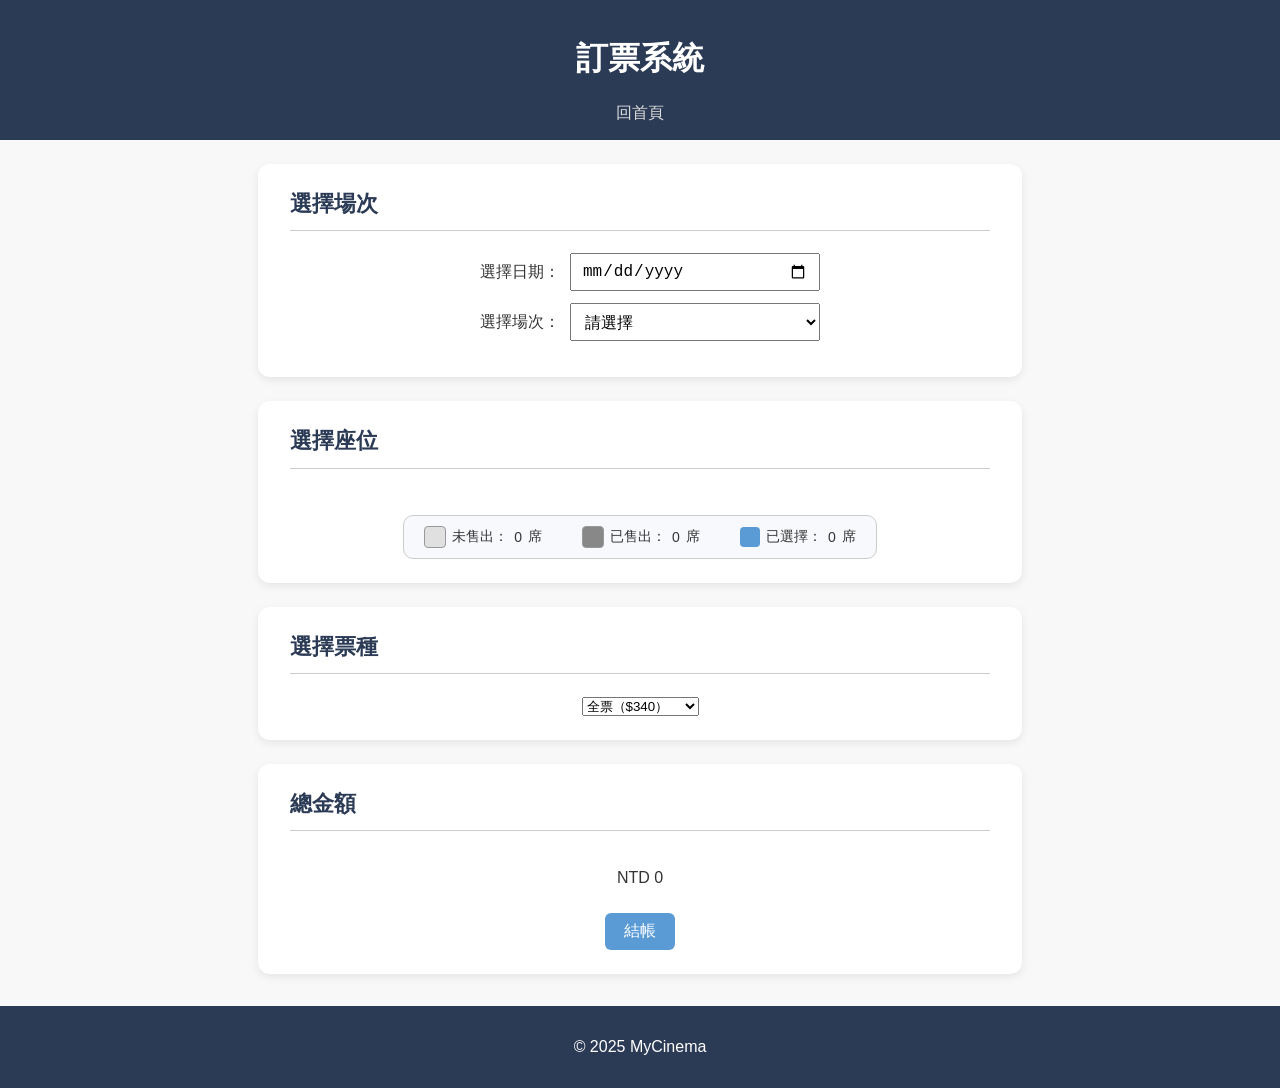
<file: booking.html>
<!DOCTYPE html>
<html lang="zh-Hant">
  <head>
    <meta charset="UTF-8" />
    <meta name="viewport" content="width=device-width, initial-scale=1.0" />
    <title>影城訂票系統 - 訂票</title>
    <link rel="stylesheet" href="css/style.css" />
    <link rel="stylesheet" href="css/booking.css" />
  </head>
  <body>
    <header>
      <h1>訂票系統</h1>
      <nav>
        <a href="index.html">回首頁</a>
      </nav>
    </header>

    <main class="booking">
      <div class="booking-content">
        <!-- 選擇場次 -->
        <section>
          <h2>選擇場次</h2>
          <div class="section-content">
            <div class="form-row">
              <label for="selectDate">選擇日期：</label>
              <input type="date" id="selectDate" />
            </div>
            <div class="form-row">
              <label for="selectTime">選擇場次：</label>
              <select id="selectTime">
                <option value="">請選擇</option>
                <!-- 動態產生選項 -->
              </select>
            </div>
          </div>
        </section>

        <!-- 選擇座位 -->
        <section>
          <h2>選擇座位</h2>
          <div class="section-content">
            <div class="seat-container">
              <div class="col-labels">
                <!-- 顯示 1~14 -->
              </div>
              <div class="seat-rows">
                <!-- 每一行含字母＋座位 -->
              </div>
            </div>
            <div class="seat-status-bar">
              <div class="status-item">
                <span class="seat-sample available"></span> 未售出：<span id="availableCount">0</span>席
              </div>
              <div class="status-item">
                <span class="seat-sample sold"></span> 已售出：<span id="soldCount">0</span>席
              </div>
              <div class="status-item">
                <span class="seat-sample selected"></span> 已選擇：<span id="selectedCount">0</span>席
              </div>
            </div>
          </div>
        </section>

        <!-- 選擇票種 -->
        <section>
          <h2>選擇票種</h2>
          <div class="section-content">
            <select id="ticketType">
              <option value="340">全票（$340）</option>
              <option value="280">優待票（$280）</option>
              <option value="250">早場票（$250）</option>
              <option value="150">愛心票（$150）</option>
            </select>
          </div>
        </section>

        <!-- 總金額與結帳 -->
        <section>
          <h2>總金額</h2>
          <div class="section-content">
            <p id="total">NTD 0</p>
            <button id="checkout" class="book-btn">結帳</button>
          </div>
        </section>
      </div>
    </main>

    <footer><p>© 2025 MyCinema</p></footer>
    <script src="js/booking.js"></script>
  </body>
</html>
</file>
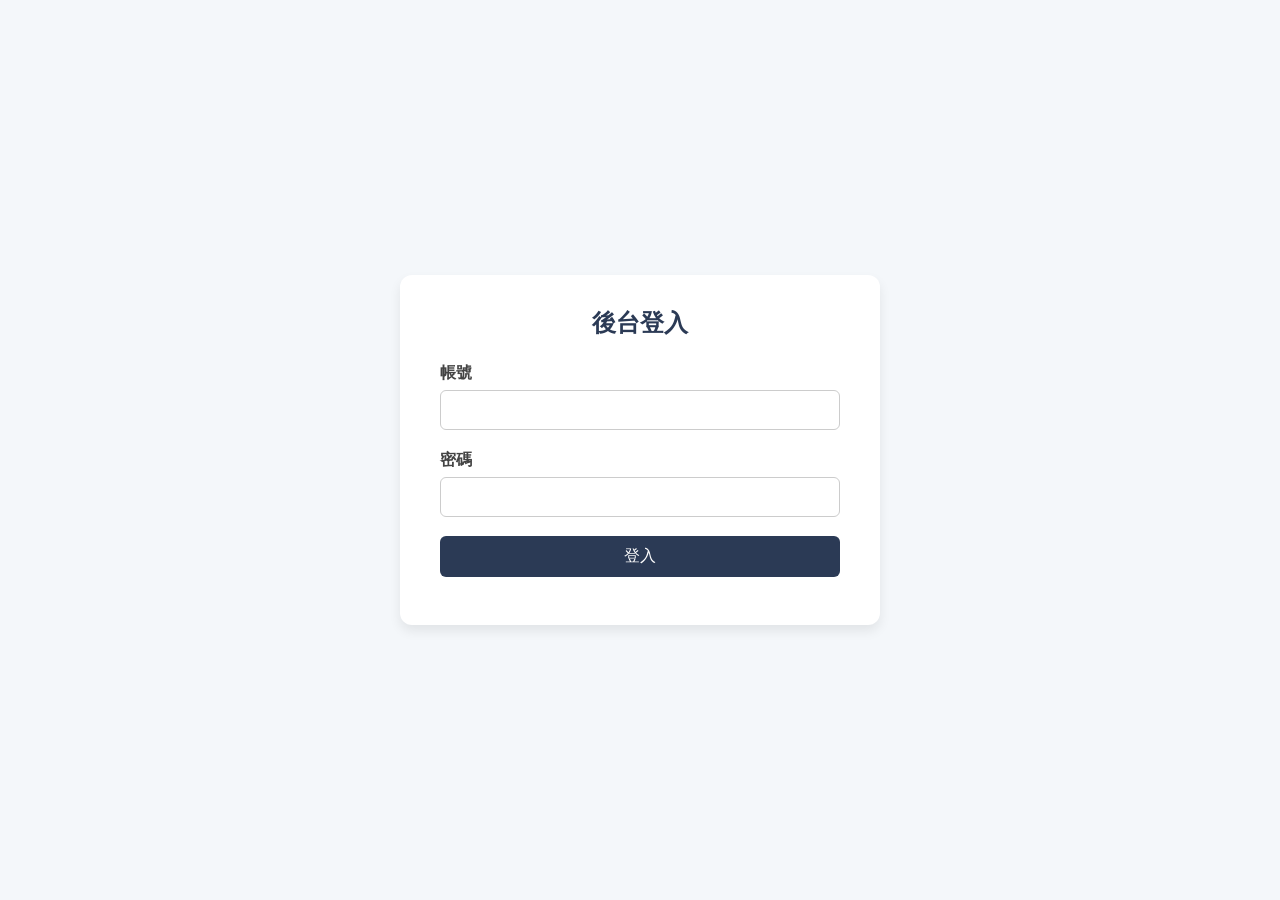
<file: login.html>
<!DOCTYPE html>
<html lang="zh-Hant">
<head>
  <meta charset="UTF-8" />
  <meta name="viewport" content="width=device-width, initial-scale=1.0"/>
  <title>後台登入 - MyCinema</title>
  <link rel="stylesheet" href="css/style.css">
  <link rel="stylesheet" href="css/login.css">
  
</head>
<body>

  <div class="login-box">
    <h2>後台登入</h2>
    <form id="loginForm">
      <label for="username">帳號</label>
      <input type="text" id="username" required />

      <label for="password">密碼</label>
      <input type="password" id="password" required />

      <button type="submit">登入</button>
    </form>
    <div class="error" id="errorMsg"></div>
  </div>

<script src="js/login.js"></script>
</body>
</html>
</file>
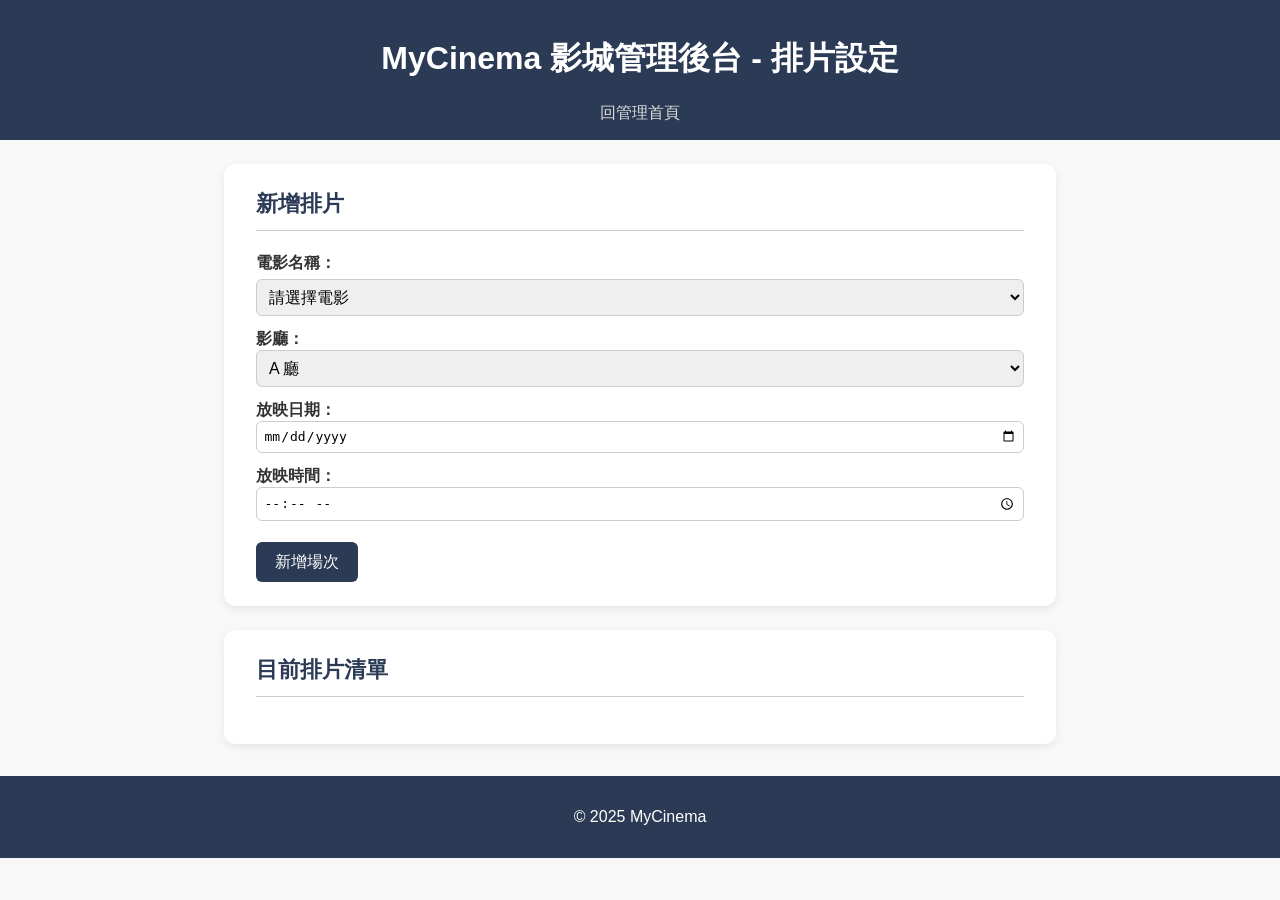
<file: schedule.html>
<!DOCTYPE html>
<html lang="zh-Hant">
  <head>
    <meta charset="UTF-8" />
    <meta name="viewport" content="width=device-width, initial-scale=1.0" />
    <title>排片設定 - MyCinema</title>
    <link rel="stylesheet" href="css/style.css" />
    <link rel="stylesheet" href="css/schedule.css" />
  </head>
  <body>
    <header>
      <h1>MyCinema 影城管理後台 - 排片設定</h1>
      <nav>
        <a href="admin.html">回管理首頁</a>
      </nav>
    </header>

    <main class="schedule">
      <section>
        <h2>新增排片</h2>
        <form id="scheduleForm">
          <label for="movieTitle">電影名稱：</label>
          <select id="movieTitle" required>
            <option value="">請選擇電影</option>
            <option value="movie01">關於我和鬼變成家人的那件事</option>
            <option value="movie02">鈴芽之旅</option>
            <option value="movie03">馴龍高手</option>
            <option value="movie04">星際寶貝：史迪奇</option>
            <option value="movie05">不可能的任務：最終清算</option>
            <option value="movie06">滿血復活</option>
            <option value="movie07">絕命終結站 血脈</option>
            <option value="movie08">怪奇艾瑪</option>
          </select>

          <label>影廳：
            <select id="room">
              <option value="A">A 廳</option>
              <option value="B">B 廳</option>
            </select>
          </label>

          <label>放映日期：
            <input type="date" id="date" required />
          </label>

          <label>放映時間：
            <input type="time" id="time" required />
          </label>

          <button type="submit">新增場次</button>
        </form>
      </section>

      <section>
        <h2>目前排片清單</h2>
        <ul id="scheduleList"></ul>
      </section>
    </main>


    <footer><p>© 2025 MyCinema</p></footer>
    <script src="js/schedule.js"></script>
  </body>
</html>
</file>
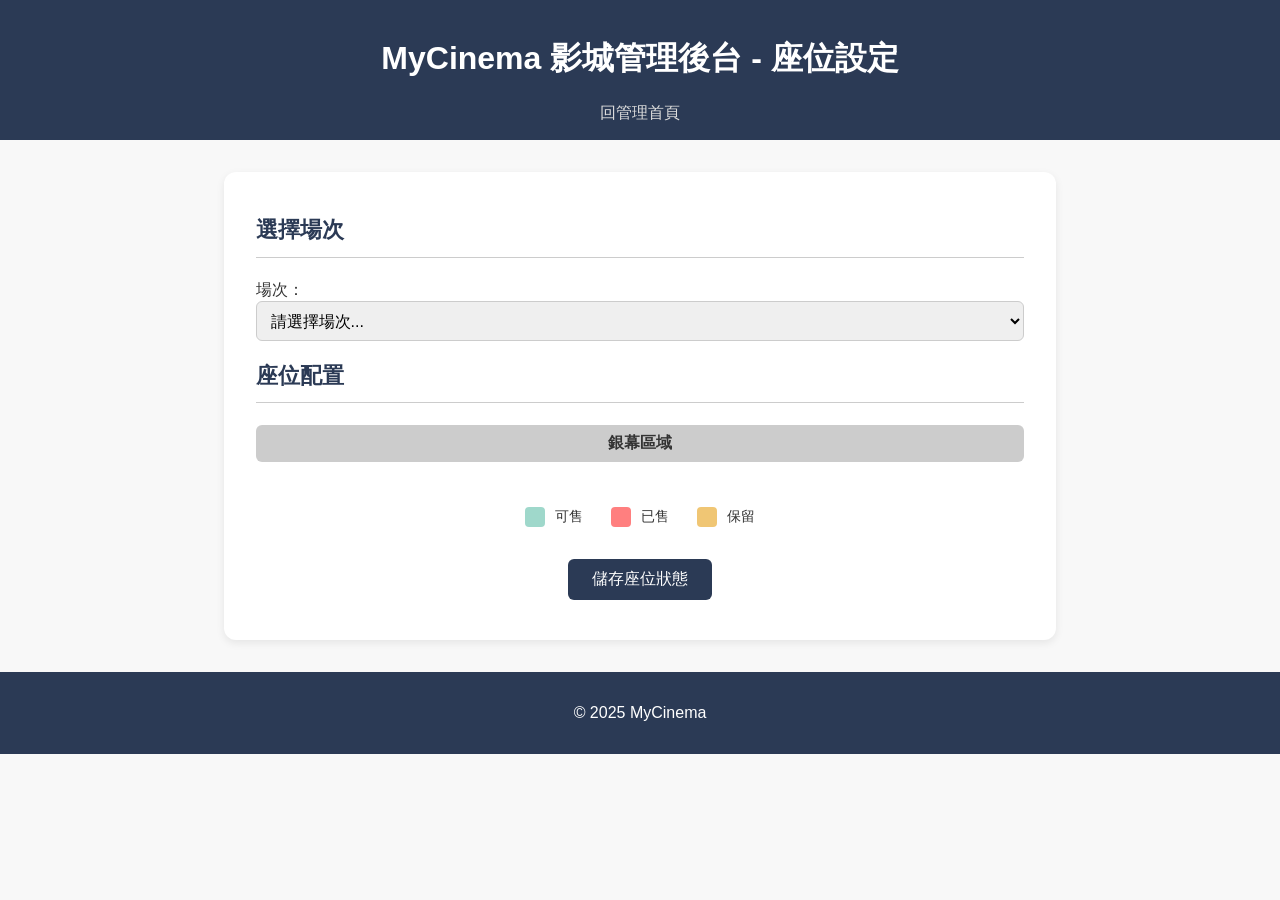
<file: seats.html>
<!DOCTYPE html>
<html lang="zh-Hant">
<head>
  <meta charset="UTF-8" />
  <meta name="viewport" content="width=device-width, initial-scale=1.0" />
  <title>座位設定 - MyCinema</title>
  <link rel="stylesheet" href="css/style.css" />
  <link rel="stylesheet" href="css/seats.css" />
</head>
<body>
  <div class="wrapper">
    <header>
      <h1>MyCinema 影城管理後台 - 座位設定</h1>
      <nav><a href="admin.html">回管理首頁</a></nav>
    </header>

    <main class="seats-container">
      <section>
        <h2>選擇場次</h2>
        <label for="scheduleSelect">場次：</label>
        <select id="scheduleSelect">
          <!-- JS 動態產生選項 -->
        </select>
      </section>

      <section>
        <h2>座位配置</h2>
        <div class="seat-screen">銀幕區域</div>
        <div id="seatLayout" class="seat-grid">
          <!-- JS 動態產生 -->
        </div>

        <div class="seat-legend">
          <div><span class="legend-box available"></span> 可售</div>
          <div><span class="legend-box sold"></span> 已售</div>
          <div><span class="legend-box reserved"></span> 保留</div>
        </div>

        <button id="saveSeats">儲存座位狀態</button>
      </section>
    </main>

    <footer><p>© 2025 MyCinema</p></footer>
    <script src="js/seats.js"></script>
  </div>
</body>
</html>
</file>
<file: css/style.css>
/* === 共用樣式 === */

body {
  font-family: 'Segoe UI', sans-serif;
  margin: 0;
  background-color: #f8f8f8;
  color: #333;
}

header {
  background-color: #2b3a55;
  color: white;
  padding: 1em;
  text-align: center;
}

nav {
  margin-top: 10px;
}
nav a {
  color: #ddd;
  margin: 0 10px;
  text-decoration: none;
}
nav a:hover {
  text-decoration: underline;
}

footer {
  background-color: #2b3a55;
  color: white;
  text-align: center;
  padding: 1em;
  margin-top: 2em;
}

/* 共用按鈕樣式 */
.book-btn {
  display: block;
  margin: 10px auto 0 auto;
  background-color: #5a9bd6;
  color: white;
  border: none;
  padding: 0.5em 1.2em;
  font-size: 1em;
  border-radius: 6px;
  cursor: pointer;
  transition: background-color 0.3s ease;
}
.book-btn:hover {
  background-color: #4174a8;
}

/* 通用標題效果 */
.highlight-title {
  display: flex;
  justify-content: center;
  margin: 40px 0 20px;
  background-image: repeating-linear-gradient(
    45deg,
    #e0e0e0,
    #e0e0e0 0.5px,
    transparent 2px,
    transparent 6px
  );
  padding: 5px clamp(40px, 10vw, 250px);
  width: fit-content;
  margin-left: auto;
  margin-right: auto;
  border: 1px solid #ccc;
  border-radius: 6px;
}
.highlight-title h2 {
  margin: 0;
  font-size: 28px;
  letter-spacing: 8px;
  color: #333;
}

/* 響應式 */
@media (max-width: 768px) {
  .movie-list {
    flex-direction: column;
    align-items: center;
  }

  .movie-card {
    width: 90%;
  }
}
</file>
<file: css/booking.css>
/* ========================= */
/* 📦 區塊容器與標題樣式 */
/* ========================= */
.booking section {
  background-color: #ffffff;
  width: clamp(700px, 60%, 100vw);
  margin: 1.5em auto;
  padding: 1.5em 2em;
  border-radius: 12px;
  box-shadow: 0 3px 8px rgba(0, 0, 0, 0.08);
}

.booking section h2 {
  margin-top: 0;
  font-size: 1.4em;
  color: #2b3a55;
  border-bottom: 1px solid #ccc;
  padding-bottom: 0.5em;
  margin-bottom: 1em;
}

.booking-content {
  width: clamp(700px, 60%, 100vw);
  margin: 0 auto;
}

.section-content {
  display: flex;
  flex-direction: column;
  align-items: center;
}

/* ========================= */
/* 🎬 座位圖區塊樣式 */
/* ========================= */
.seat-container {
  display: flex;
  flex-direction: column;
  align-items: center;
}

.col-labels {
  display: grid;
  grid-template-columns: repeat(15, 34px); /* 14格 + spacer = 15 */
  margin-bottom: 8px;
  justify-content: center;
}

.col-label {
  width: 30px;
  height: 30px;
  text-align: center;
  font-weight: bold;
  font-size: 14px;
  line-height: 30px;
  margin-right: 4px;
}

.seat-rows {
  display: flex;
  flex-direction: column;
  gap: 6px;
}

.seat-row {
  display: flex;
  align-items: center;
}

.row-label {
  width: 30px;
  text-align: center;
  font-weight: bold;
  font-size: 14px;
  margin-right: 4px;
}

.seat {
  width: 30px;
  height: 30px;
  border-radius: 4px;
  background-color: #eee;
  margin-right: 4px;
  cursor: pointer;
}

/* 不同狀態 */
.seat.sold {
  background-color: #888;
  cursor: not-allowed;
}

.seat.selected {
  background-color: #5a9bd6;
  color: white;
}

/* ========================= */
/* 🎫 表單樣式 */
/* ========================= */
.form-row {
  display: flex;
  align-items: center;
  margin-bottom: 12px;
  min-width: 280px;
}

.form-row label {
  width: 100px;
  text-align: right;
  margin-right: 10px;
  font-size: 16px;
}

.form-row input,
.form-row select {
  flex: 1;
  padding: 6px 10px;
  font-size: 16px;
  box-sizing: border-box;
  height: 38px;
  width: 250px;              /* ✅ 固定寬度 */
  min-width: 0;             /* ✅ 避免因內容撐開 */
  max-width: 100%;
}

/* ========================= */
/* 📊 座位狀態統計條 */
/* ========================= */
.seat-status-bar {
  display: flex;
  justify-content: center;
  gap: 40px;
  margin-top: 16px;
  padding: 10px 20px;
  border: 1px solid #ccc;
  border-radius: 10px;
  background-color: #f7f9fc;
  color: #333;
  font-size: 14px;
}

.status-item {
  display: flex;
  align-items: center;
  gap: 6px;
}

.seat-sample {
  display: inline-block;
  width: 20px;
  height: 20px;
  border-radius: 4px;
  border: 1px solid #999;
}

.seat-sample.available {
  background-color: #e0e0e0;
}

.seat-sample.sold {
  background-color: #888;
}

.seat-sample.selected {
  background-color: #5a9bd6; /* 柔和藍色 */
  border: none;
}
</file>
<file: css/login.css>
body {
      background-color: #f4f7fa;
      font-family: "Segoe UI", sans-serif;
      display: flex;
      justify-content: center;
      align-items: center;
      height: 100vh;
      margin: 0;
    }

    .login-box {
      background-color: #ffffff;
      padding: 2em 2.5em;
      border-radius: 12px;
      box-shadow: 0 6px 12px rgba(0, 0, 0, 0.08);
      width: 100%;
      max-width: 400px;
    }

    .login-box h2 {
      margin-top: 0;
      color: #2b3a55;
      text-align: center;
      margin-bottom: 1em;
    }

    .login-box label {
      display: block;
      margin-bottom: 0.4em;
      font-weight: bold;
      color: #444;
    }

    .login-box input {
      width: 100%;
      padding: 10px;
      font-size: 16px;
      margin-bottom: 1.2em;
      border: 1px solid #ccc;
      border-radius: 6px;
      box-sizing: border-box;
    }

    .login-box button {
      width: 100%;
      padding: 10px;
      font-size: 16px;
      background-color: #2b3a55;
      color: #fff;
      border: none;
      border-radius: 6px;
      cursor: pointer;
      transition: background-color 0.3s ease;
    }

    .login-box button:hover {
      background-color: #3d4f70;
    }

    .login-box .error {
      color: red;
      text-align: center;
      margin-top: 1em;
    }
</file>
<file: css/schedule.css>
.schedule section {
  background-color: #ffffff;
  width: clamp(700px, 60%, 100vw);
  margin: 1.5em auto;
  padding: 1.5em 2em;
  border-radius: 12px;
  box-shadow: 0 3px 8px rgba(0, 0, 0, 0.08);
}

.schedule section h2 {
  margin-top: 0;
  font-size: 1.4em;
  color: #2b3a55;
  border-bottom: 1px solid #ccc;
  padding-bottom: 0.5em;
  margin-bottom: 1em;
}

#scheduleForm label {
  display: block;
  margin: 0.8em 0 0.3em;
  font-weight: bold;
  color: #333;
}

#scheduleForm input,
#scheduleForm select {
  width: 100%;
  padding: 0.5em;
  font-size: 1em;
  border: 1px solid #ccc;
  border-radius: 6px;
  box-sizing: border-box;
}

#scheduleForm button {
  margin-top: 1em;
  padding: 0.6em 1.2em;
  font-size: 1em;
  border: none;
  background-color: #2b3a55;
  color: white;
  border-radius: 6px;
  cursor: pointer;
  transition: background-color 0.3s ease;
}

#scheduleForm button:hover {
  background-color: #3d4f70;
}

#scheduleList {
  list-style-type: none;
  padding-left: 0;
}

#scheduleList li {
  margin: 6px 0;
  padding: 0.5em;
  background-color: #eef2f7;
  border-left: 4px solid #5a9bd6;
}
</file>
<file: css/seats.css>
/* 容器樣式 */
.seats-container {
  width: clamp(700px, 60%, 100vw);
  margin: 2em auto;
  padding: 1.5em 2em;
  background-color: #ffffff;
  border-radius: 12px;
  box-shadow: 0 3px 8px rgba(0, 0, 0, 0.08);
}

.seats-container h2 {
  font-size: 1.4em;
  color: #2b3a55;
  border-bottom: 1px solid #ccc;
  padding-bottom: 0.5em;
  margin-bottom: 1em;
}

/* 排片下拉選單置中 */
#scheduleSelect {
  display: block;
  width: 100%;
  padding: 0.6em;
  font-size: 16px;
  border-radius: 6px;
  border: 1px solid #ccc;
  margin-bottom: 1em;
  box-sizing: border-box;
}

/* 座位圖主區塊 */
#seatLayout {
  display: flex;
  flex-direction: column;
  align-items: center;
  margin-top: 1.5em;
}

/* 每一列橫向座位 */
.seat-row {
  display: flex;
  justify-content: center;
}

/* 左列 A~H 與上排 1~14 標籤 */
.seat-label {
  width: 40px;
  height: 40px;
  margin: 3px;
  text-align: center;
  line-height: 40px;
  font-weight: bold;
  color: #333;
}

/* 單一座位樣式 */
.seat {
  width: 40px;
  height: 40px;
  margin: 3px;
  border-radius: 6px;
  text-align: center;
  line-height: 40px;
  font-weight: bold;
  cursor: pointer;
  user-select: none;
  transition: background-color 0.3s ease;
  background-color: #e0e0e0;
}

/* 不同狀態顏色 */
.seat.available {
  background-color: #9fd8cb;
}
.seat.sold {
  background-color: #ff7f7f;
  cursor: not-allowed;
}
.seat.reserved {
  background-color: #f0c674;
}

/* 銀幕區域 */
.seat-screen {
  text-align: center;
  background-color: #ccc;
  color: #333;
  padding: 8px;
  margin-bottom: 1em;
  font-weight: bold;
  border-radius: 6px;
}

/* 儲存按鈕置中 */
#saveSeats {
  display: block;
  margin: 2em auto 1em;
  padding: 0.6em 1.5em;
  font-size: 16px;
  border: none;
  border-radius: 6px;
  background-color: #2b3a55;
  color: white;
  cursor: pointer;
  transition: background-color 0.3s ease;
}
#saveSeats:hover {
  background-color: #3d4f70;
}

/* 狀態圖例 */
.seat-legend {
  display: flex;
  justify-content: center;
  gap: 2em;
  margin: 1.5em 0;
  font-size: 14px;
}
.legend-box {
  display: inline-block;
  width: 20px;
  height: 20px;
  margin-right: 6px;
  border-radius: 4px;
  vertical-align: middle;
}
.legend-box.available {
  background-color: #9fd8cb;
}
.legend-box.sold {
  background-color: #ff7f7f;
}
.legend-box.reserved {
  background-color: #f0c674;
}
</file>
